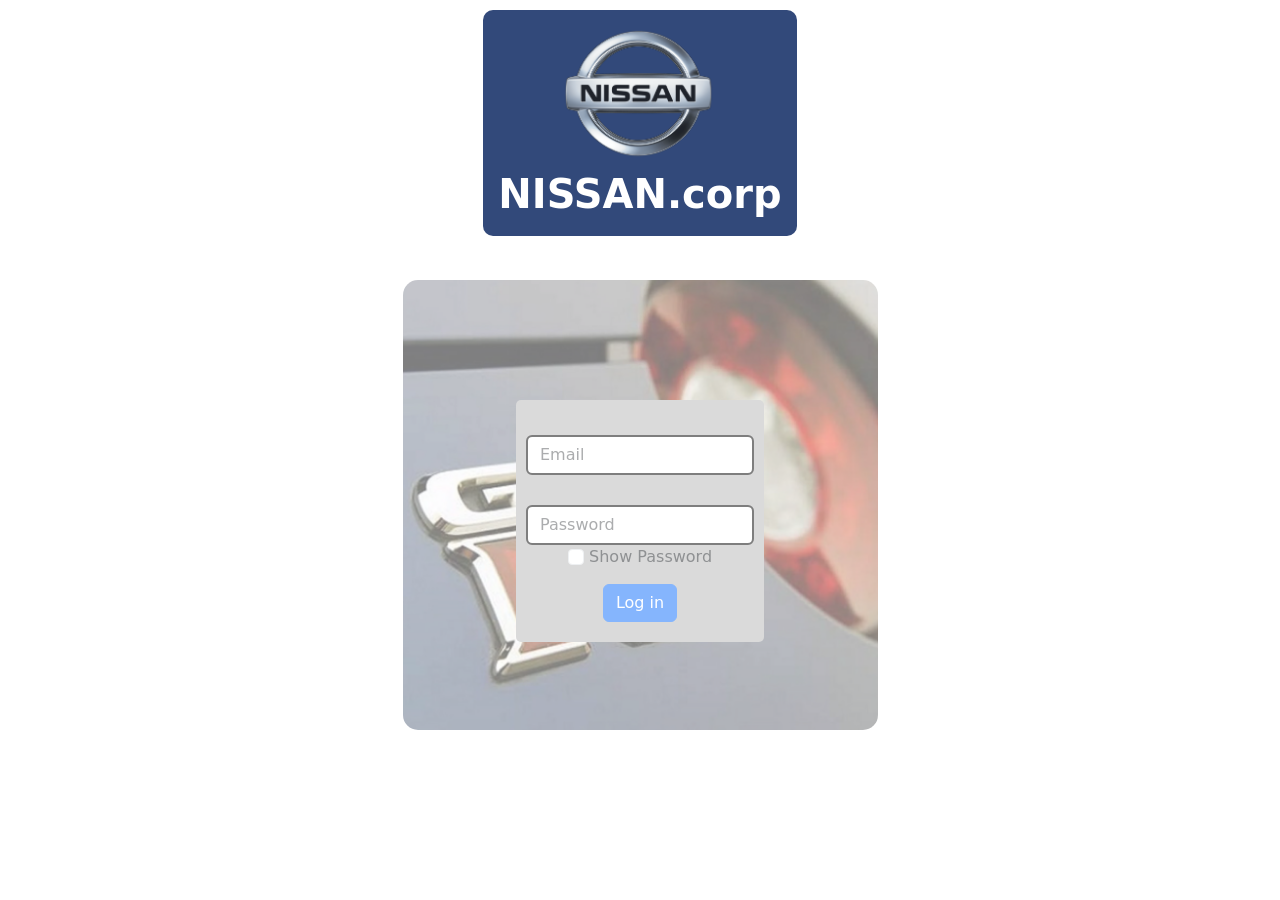
<file: index.html>
<!DOCTYPE html>
<html lang="en">
<head>
    <meta charset="UTF-8">
    <meta name="viewport" content="width=device-width, initial-scale=1.0">
    <link href="https://cdn.jsdelivr.net/npm/bootstrap@5.3.8/dist/css/bootstrap.min.css" rel="stylesheet" integrity="sha384-sRIl4kxILFvY47J16cr9ZwB07vP4J8+LH7qKQnuqkuIAvNWLzeN8tE5YBujZqJLB" crossorigin="anonymous">
    <link rel="stylesheet" href="style.css">
    <title>Document</title>
</head>
<body>
    <div class="container">
        <div class="row justify-content-center align-item-center">
            <div class="d-flex flex-column logo">
                <img src="Logo/Nissan-Logo-PNG1.png" alt="logo">
                <h1 class="text-center me-0 logo_title fw-bold">NISSAN.corp</h1>
            </div>
     <div class="container">
        <div class="row justify-content-center d-flex">
            <div class="col-md-5 My_logcontain">

                <div class="emailpass">
                <div class="text-center">
                    <input type="text" class="form-control mx-auto email" id="Email" placeholder="Email">
                </div>

                <div class="text-center">
                    <input type="password" class="form-control mx-auto password" id="password" placeholder="Password">
                     <input class="form-check-input" type="checkbox" id="showPassword">
                     <label class="form-check-label" for="showPassword">Show Password</label>
                </div>

                    <div class="col text-center fw-bold Butt">
                        <a href="Pages/Main.page.html" class="text-light text-decoration-none"><button class="btn btn-primary">Log in</button></a>
                    </div>

                </div>

            </div>
        </div>
    </div>
    
    <script src="https://cdn.jsdelivr.net/npm/bootstrap@5.3.8/dist/js/bootstrap.bundle.min.js" integrity="sha384-FKyoEForCGlyvwx9Hj09JcYn3nv7wiPVlz7YYwJrWVcXK/BmnVDxM+D2scQbITxI" crossorigin="anonymous"></script>
</body>
</html>
</file>
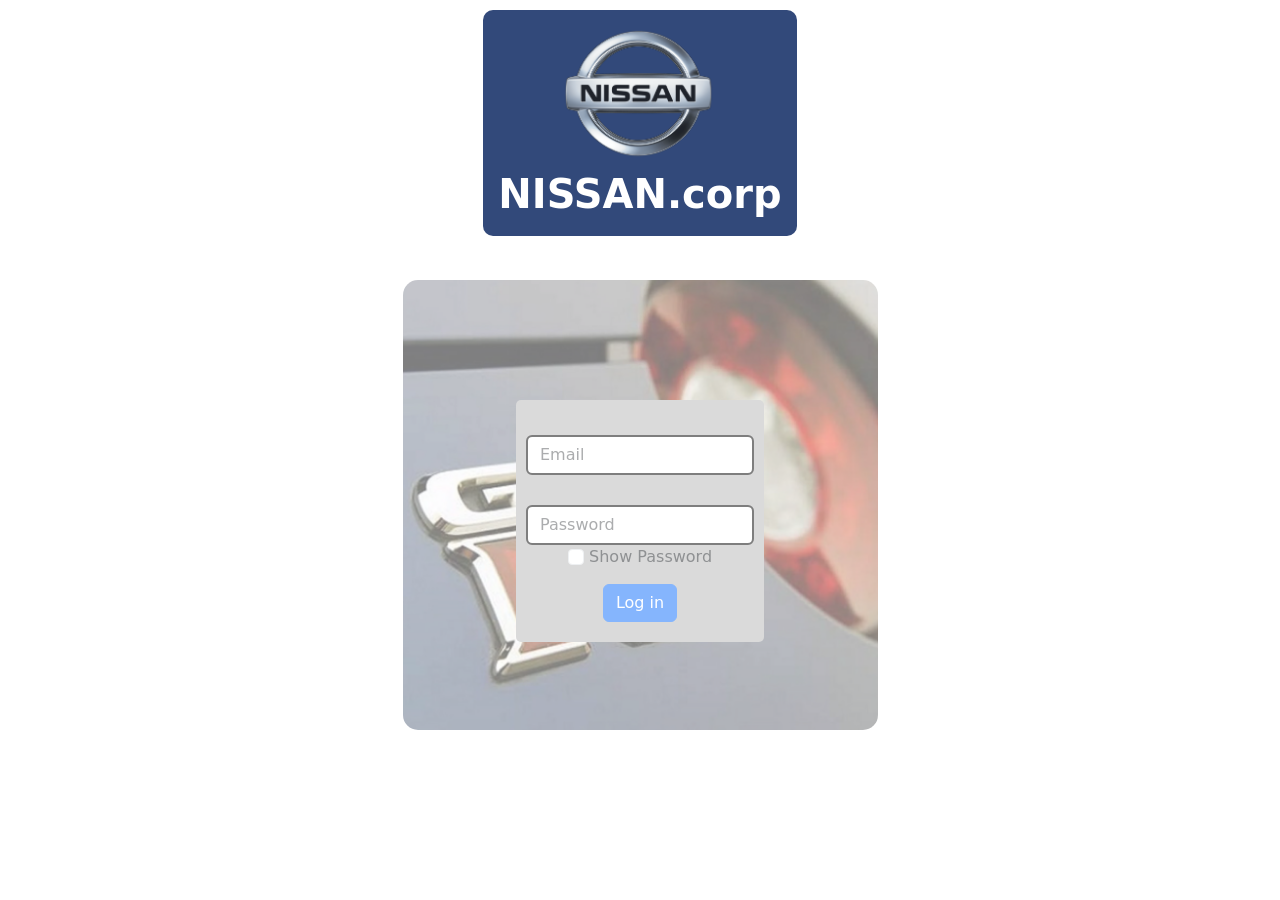
<file: log_in_page.html>
<!DOCTYPE html>
<html lang="en">
<head>
    <meta charset="UTF-8">
    <meta name="viewport" content="width=device-width, initial-scale=1.0">
    <link href="https://cdn.jsdelivr.net/npm/bootstrap@5.3.8/dist/css/bootstrap.min.css" rel="stylesheet" integrity="sha384-sRIl4kxILFvY47J16cr9ZwB07vP4J8+LH7qKQnuqkuIAvNWLzeN8tE5YBujZqJLB" crossorigin="anonymous">
    <link rel="stylesheet" href="style.css">
    <title>Document</title>
</head>
<body>
    <div class="container">
        <div class="row justify-content-center align-item-center">
            <div class="d-flex flex-column logo">
                <img src="Logo/Nissan-Logo-PNG1.png" alt="logo">
                <h1 class="text-center me-0 logo_title fw-bold">NISSAN.corp</h1>
            </div>
     <div class="container">
        <div class="row justify-content-center d-flex">
            <div class="col-md-5 My_logcontain">

                <div class="emailpass">
                <div class="text-center">
                    <input type="text" class="form-control mx-auto email" id="Email" placeholder="Email">
                </div>

                <div class="text-center">
                    <input type="password" class="form-control mx-auto password" id="password" placeholder="Password">
                     <input class="form-check-input" type="checkbox" id="showPassword">
                     <label class="form-check-label" for="showPassword">Show Password</label>
                </div>

                    <div class="col text-center fw-bold Butt">
                        <a href="Pages/Main.page.html" class="text-light text-decoration-none"><button class="btn btn-primary">Log in</button></a>
                    </div>

                </div>

            </div>
        </div>
    </div>
    
    <script src="https://cdn.jsdelivr.net/npm/bootstrap@5.3.8/dist/js/bootstrap.bundle.min.js" integrity="sha384-FKyoEForCGlyvwx9Hj09JcYn3nv7wiPVlz7YYwJrWVcXK/BmnVDxM+D2scQbITxI" crossorigin="anonymous"></script>
</body>
</html>
</file>
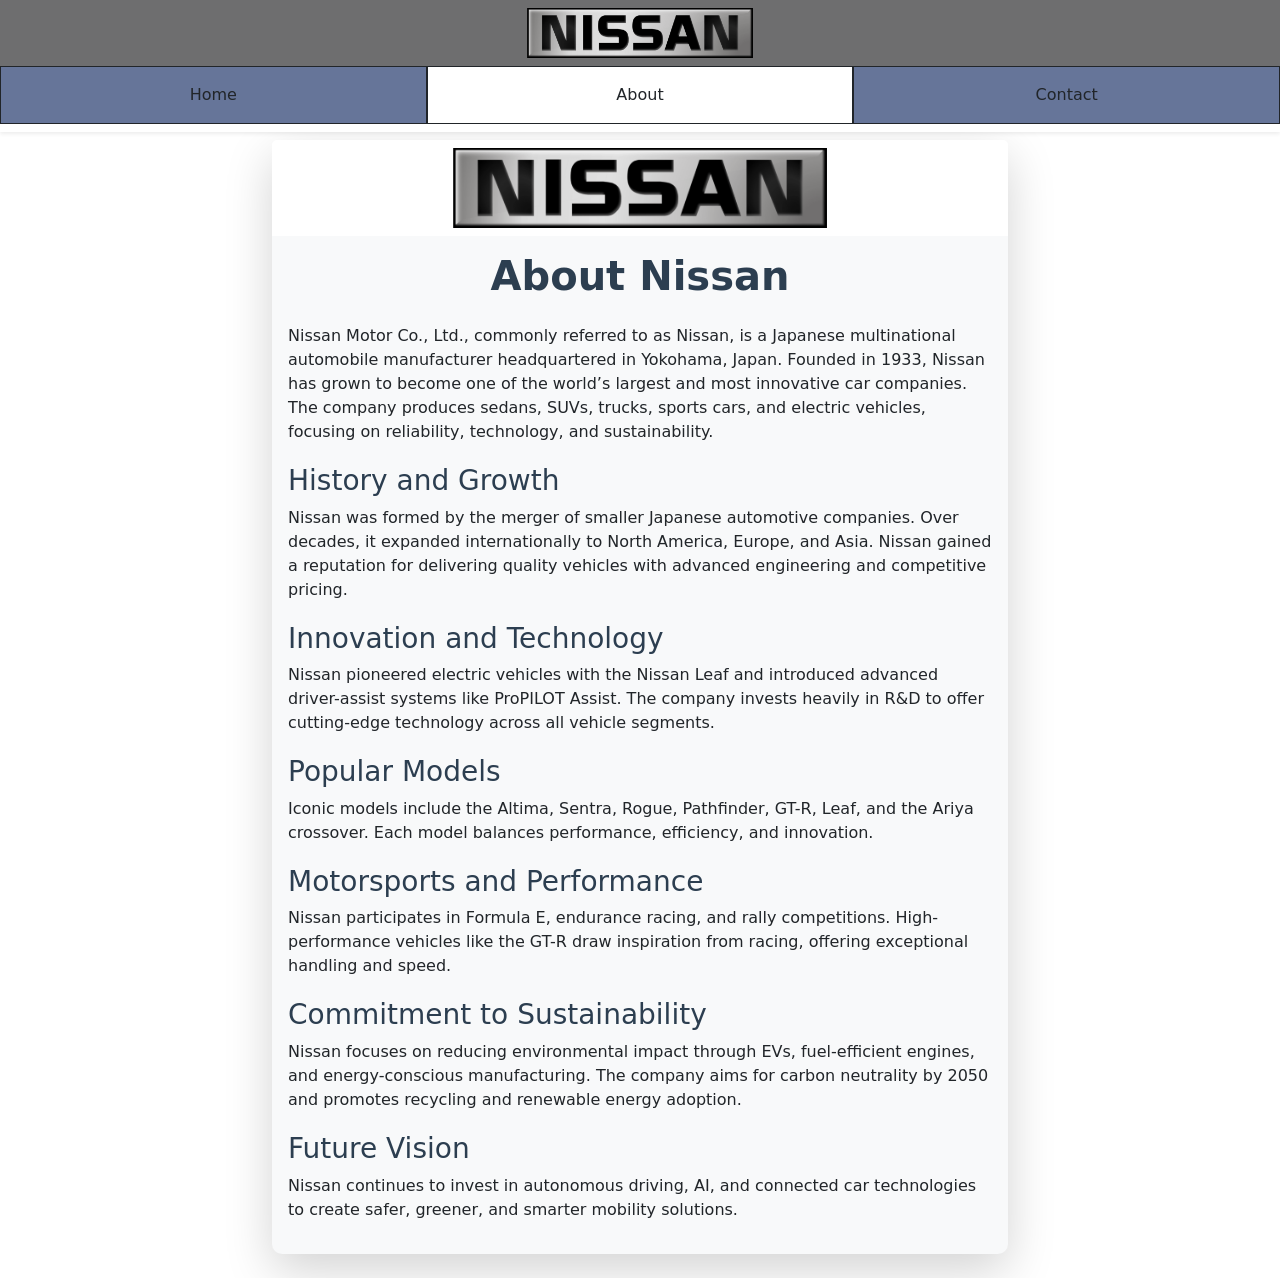
<file: Pages/About.page.html>
<!DOCTYPE html>
<html lang="en">
<head>
    <meta charset="UTF-8">
    <meta name="viewport" content="width=device-width, initial-scale=1.0">
    <link href="https://cdn.jsdelivr.net/npm/bootstrap@5.3.8/dist/css/bootstrap.min.css" rel="stylesheet" integrity="sha384-sRIl4kxILFvY47J16cr9ZwB07vP4J8+LH7qKQnuqkuIAvNWLzeN8tE5YBujZqJLB" crossorigin="anonymous">
    <link rel="stylesheet" href="style.css">
    <title>Main</title>
</head>
<body>
    <main>
        <div class="container-fluid p-0 position-fixed top-0 start-0 end-0 bg-white shadow-sm" style="z-index: 1030;">
            <div class="row g-0 justify-content-center logback py-2">
                <div class="col-auto text-center Logo">
                    <img src="Picture/Nissan-Logo-1978-1988.png" alt="BookFace_logo" style="height: 50px;">
                </div>
            </div>

            <div class="row g-0 justify-content-center mb-2">
                <div class="col text-center">
                    <a href="Main.page.html"><button class="btn rounded-0 py-3 w-100 border border-1 border-dark Button1">Home</button></a>
                </div>
                <div class="col text-center">
                    <a href="About.page.html"><button class="btn rounded-0 py-3 w-100 border border-1 border-dark Button1-Active">About</button></a>
                </div>
                <div class="col text-center">
                    <a href="Contact.page.html"><button class="btn rounded-0 py-3 w-100 border border-1 border-dark Button1">Contact</button></a>
                </div>
            </div>
        </div>

        <div class="container" style="margin-top: 140px;">
            <div class="row justify-content-center">
                <div class="col-md-8">

                    <div class="card mb-4 shadow-lg border-0" style="border-radius: 10px; background-color: #f8f9fa;">
                        <div class="card-header text-center bg-white border-0" style="border-bottom: 1px solid #dee2e6;">
                            <img src="Picture/Nissan-Logo-1978-1988.png" alt="Nissan Logo" style="height: 80px;">
                        </div>
                        <div class="card-body">
                            <h1 class="card-title text-center mb-4" style="font-weight: 700; color: #2c3e50;">About Nissan</h1>

                            <p>
                                Nissan Motor Co., Ltd., commonly referred to as Nissan, is a Japanese multinational automobile manufacturer headquartered in Yokohama, Japan. Founded in 1933, Nissan has grown to become one of the world’s largest and most innovative car companies. The company produces sedans, SUVs, trucks, sports cars, and electric vehicles, focusing on reliability, technology, and sustainability.
                            </p>

                            <h3 style="color: #2c3e50; margin-top: 20px;">History and Growth</h3>
                            <p>
                                Nissan was formed by the merger of smaller Japanese automotive companies. Over decades, it expanded internationally to North America, Europe, and Asia. Nissan gained a reputation for delivering quality vehicles with advanced engineering and competitive pricing.
                            </p>

                            <h3 style="color: #2c3e50; margin-top: 20px;">Innovation and Technology</h3>
                            <p>
                                Nissan pioneered electric vehicles with the Nissan Leaf and introduced advanced driver-assist systems like ProPILOT Assist. The company invests heavily in R&D to offer cutting-edge technology across all vehicle segments.
                            </p>

                            <h3 style="color: #2c3e50; margin-top: 20px;">Popular Models</h3>
                            <p>
                                Iconic models include the Altima, Sentra, Rogue, Pathfinder, GT-R, Leaf, and the Ariya crossover. Each model balances performance, efficiency, and innovation.
                            </p>

                            <h3 style="color: #2c3e50; margin-top: 20px;">Motorsports and Performance</h3>
                            <p>
                                Nissan participates in Formula E, endurance racing, and rally competitions. High-performance vehicles like the GT-R draw inspiration from racing, offering exceptional handling and speed.
                            </p>

                            <h3 style="color: #2c3e50; margin-top: 20px;">Commitment to Sustainability</h3>
                            <p>
                                Nissan focuses on reducing environmental impact through EVs, fuel-efficient engines, and energy-conscious manufacturing. The company aims for carbon neutrality by 2050 and promotes recycling and renewable energy adoption.
                            </p>

                            <h3 style="color: #2c3e50; margin-top: 20px;">Future Vision</h3>
                            <p>
                                Nissan continues to invest in autonomous driving, AI, and connected car technologies to create safer, greener, and smarter mobility solutions.
                            </p>
                        </div>
                    </div>
                </div>
            </div>
        </div>
    </main>

    <script src="https://cdn.jsdelivr.net/npm/bootstrap@5.3.8/dist/js/bootstrap.bundle.min.js" integrity="sha384-FKyoEForCGlyvwx9Hj09JcYn3nv7wiPVlz7YYwJrWVcXK/BmnVDxM+D2scQbITxI" crossorigin="anonymous"></script>
</body>
</html>
</file>
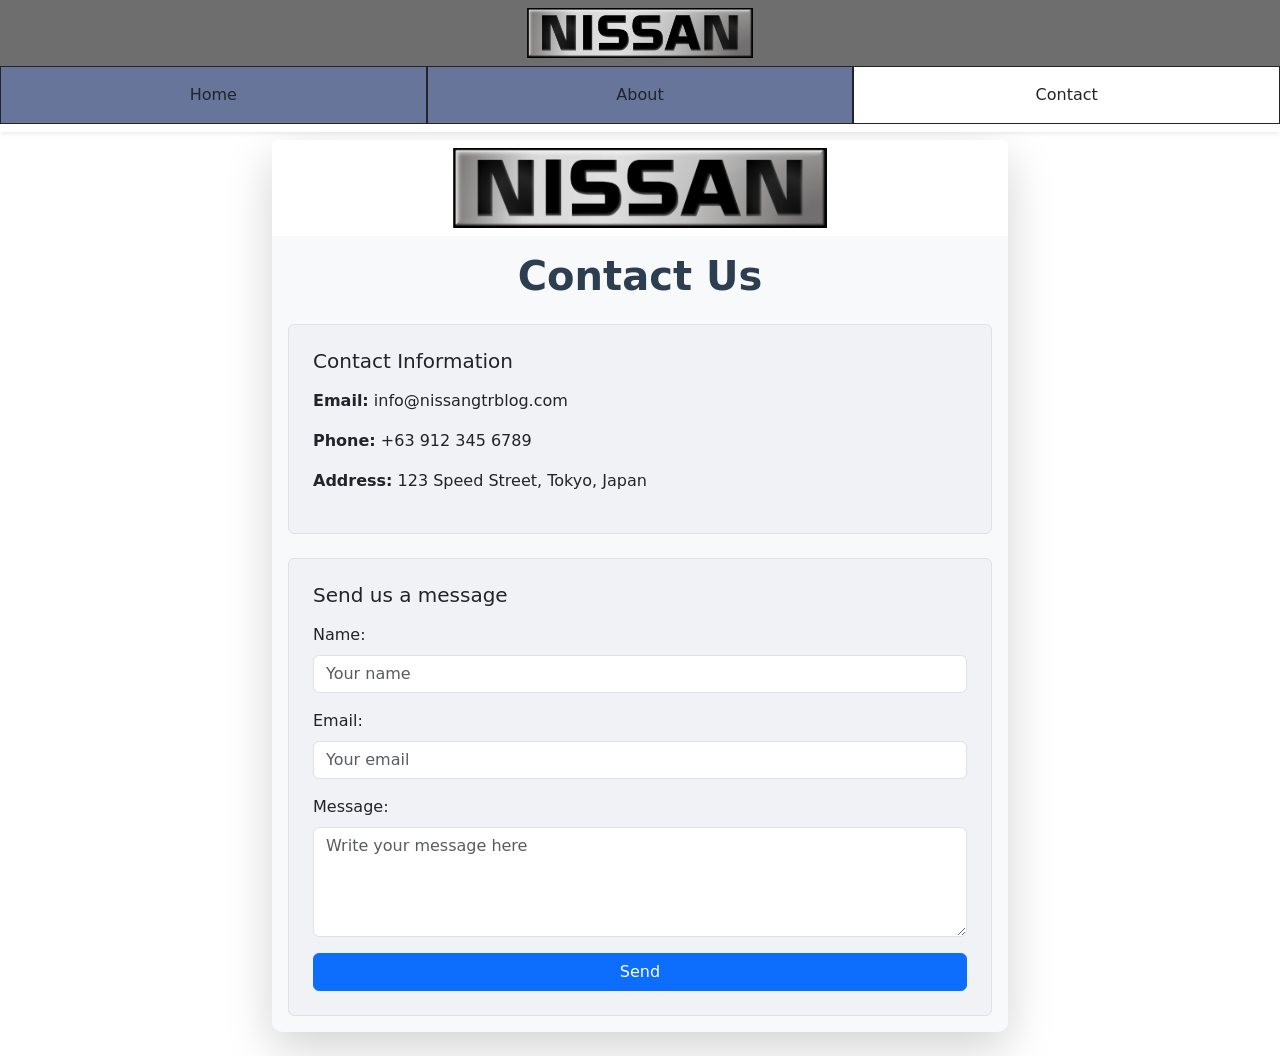
<file: Pages/Contact.page.html>
<!DOCTYPE html>
<html lang="en">
<head>
    <meta charset="UTF-8">
    <meta name="viewport" content="width=device-width, initial-scale=1.0">
    <link href="https://cdn.jsdelivr.net/npm/bootstrap@5.3.8/dist/css/bootstrap.min.css" rel="stylesheet" integrity="sha384-sRIl4kxILFvY47J16cr9ZwB07vP4J8+LH7qKQnuqkuIAvNWLzeN8tE5YBujZqJLB" crossorigin="anonymous">
    <link rel="stylesheet" href="style.css">
    <title>Main</title>
</head>
<body>
    <main>
        <div class="container-fluid p-0 position-fixed top-0 start-0 end-0 bg-white shadow-sm" style="z-index: 1030;">
            <div class="row g-0 justify-content-center logback py-2">
                <div class="col-auto text-center Logo">
                    <img src="Picture/Nissan-Logo-1978-1988.png" alt="BookFace_logo" style="height: 50px;">
                </div>
            </div>

            <div class="row g-0 justify-content-center mb-2">
                <div class="col text-center">
                    <a href="Main.page.html"><button class="btn rounded-0 py-3 w-100 border border-1 border-dark Button1">Home</button></a>
                </div>
                <div class="col text-center">
                    <a href="About.page.html"><button class="btn rounded-0 py-3 w-100 border border-1 border-dark Button1">About</button></a>
                </div>
                <div class="col text-center">
                    <a href="Contact.page.html"><button class="btn rounded-0 py-3 w-100 border border-1 border-dark Button1-Active">Contact</button></a>
                </div>
            </div>
        </div>

        <div class="container" style="margin-top: 140px;">
            <div class="row justify-content-center">
                <div class="col-md-8">

                    <div class="card mb-4 shadow-lg border-0" style="border-radius: 10px; background-color: #f8f9fa;">
                        
                        <div class="card-header text-center bg-white border-0" style="border-bottom: 1px solid #dee2e6;">
                            <img src="Picture/Nissan-Logo-1978-1988.png" alt="Nissan Logo" style="height: 80px;">
                        </div>

                        <div class="card-body">

                            <h1 class="text-center mb-4" style="font-weight: 700; color: #2c3e50;">Contact Us</h1>

                            <div class="mb-4 border p-4 rounded" style="background-color: #f0f2f5;">
                                <h5 class="mb-3">Contact Information</h5>
                                <p><strong>Email:</strong> info@nissangtrblog.com</p>
                                <p><strong>Phone:</strong> +63 912 345 6789</p>
                                <p><strong>Address:</strong> 123 Speed Street, Tokyo, Japan</p>
                            </div>

                            <div class="border p-4 rounded" style="background-color: #f0f2f5;">
                                <h5 class="mb-3">Send us a message</h5>
                                <form>
                                    <div class="mb-3">
                                        <label for="name" class="form-label">Name:</label>
                                        <input type="text" class="form-control" id="name" placeholder="Your name">
                                    </div>
                                    <div class="mb-3">
                                        <label for="email" class="form-label">Email:</label>
                                        <input type="email" class="form-control" id="email" placeholder="Your email">
                                    </div>
                                    <div class="mb-3">
                                        <label for="message" class="form-label">Message:</label>
                                        <textarea class="form-control" id="message" rows="4" placeholder="Write your message here"></textarea>
                                    </div>
                                    <button type="submit" class="btn btn-primary w-100">Send</button>
                                </form>
                            </div>

                        </div>
                    </div>

                </div>
            </div>
        </div>
    </main>

    <script src="https://cdn.jsdelivr.net/npm/bootstrap@5.3.8/dist/js/bootstrap.bundle.min.js" integrity="sha384-FKyoEForCGlyvwx9Hj09JcYn3nv7wiPVlz7YYwJrWVcXK/BmnVDxM+D2scQbITxI" crossorigin="anonymous"></script>
</body>
</html>
</file>
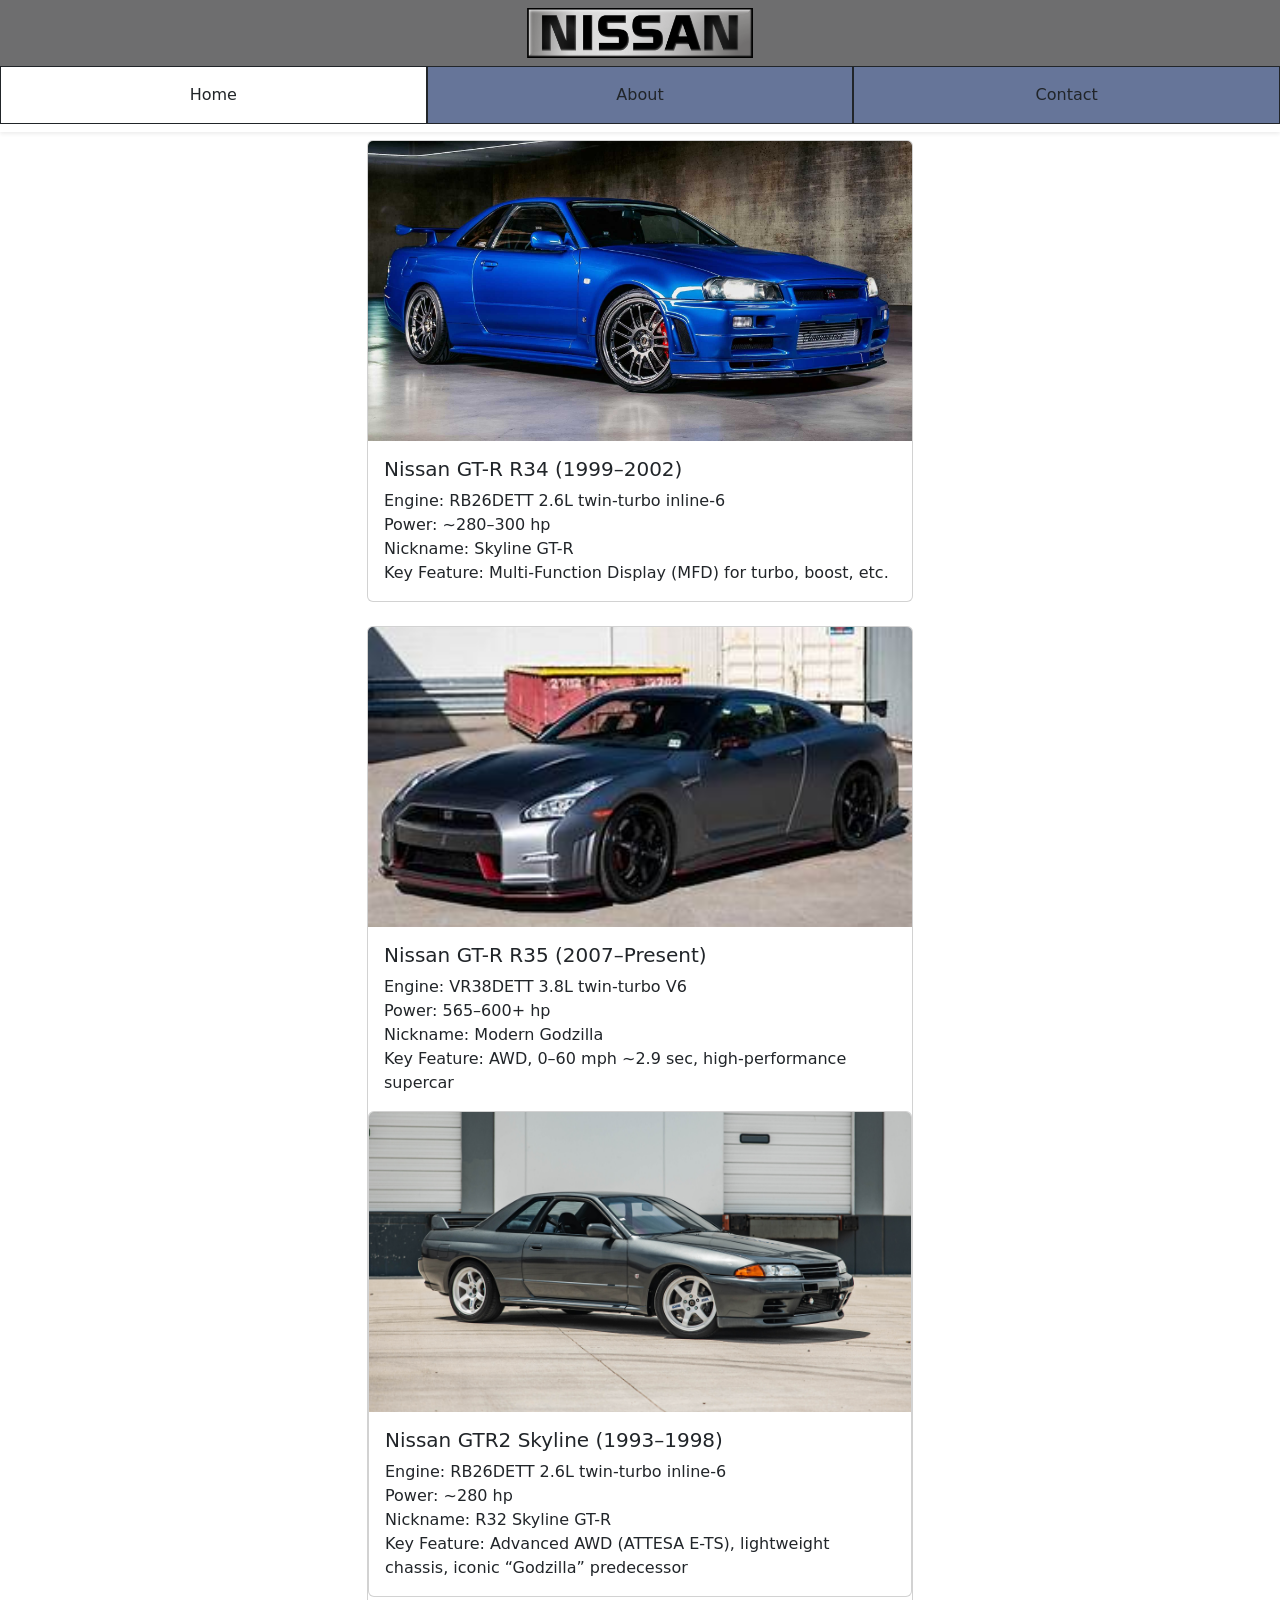
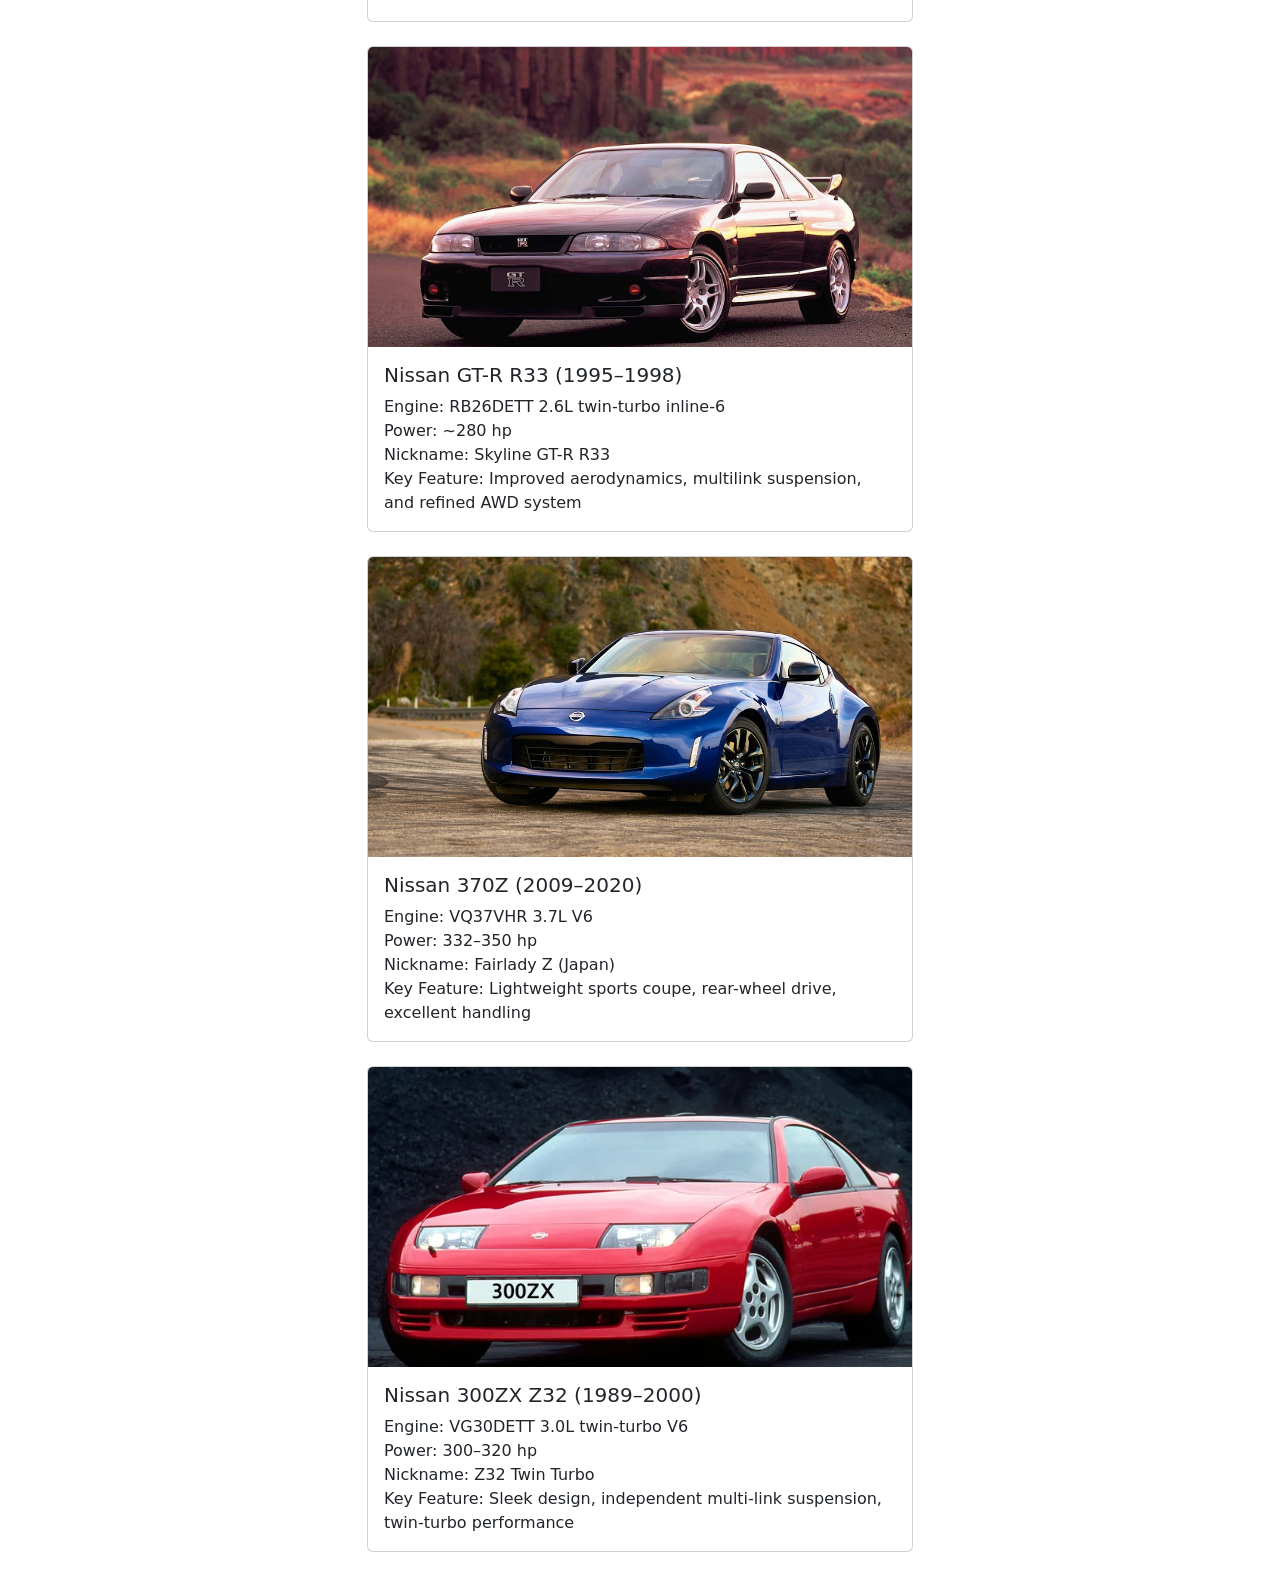
<file: Pages/Main.page.html>
<!DOCTYPE html>
<html lang="en">
<head>
    <meta charset="UTF-8">
    <meta name="viewport" content="width=device-width, initial-scale=1.0">
    <link href="https://cdn.jsdelivr.net/npm/bootstrap@5.3.8/dist/css/bootstrap.min.css" rel="stylesheet" integrity="sha384-sRIl4kxILFvY47J16cr9ZwB07vP4J8+LH7qKQnuqkuIAvNWLzeN8tE5YBujZqJLB" crossorigin="anonymous">
    <link rel="stylesheet" href="style.css">
    <title>Main</title>
</head>
<body>
    <main>
        <div class="container-fluid p-0 position-fixed top-0 start-0 end-0 bg-white shadow-sm" style="z-index: 1030;">
            <div class="row g-0 justify-content-center logback py-2">
                <div class="col-auto text-center Logo">
                    <img src="Picture/Nissan-Logo-1978-1988.png" alt="BookFace_logo" style="height: 50px;">
                </div>
            </div>

            <div class="row g-0 justify-content-center mb-2">
                <div class="col text-center">
                    <a href="Main.page.html"><button class="btn rounded-0 py-3 w-100 border border-1 border-dark Button1-Active">Home</button></a>
                </div>
                <div class="col text-center">
                    <a href="About.page.html"><button class="btn rounded-0 py-3 w-100 border border-1 border-dark Button1">About</button></a>
                </div>
                <div class="col text-center">
                    <a href="Contact.page.html"><button class="btn rounded-0 py-3 w-100 border border-1 border-dark Button1">Contact</button></a>
                </div>
            </div>
        </div>

        <div class="container" style="margin-top: 140px;">
            <div class="row justify-content-center">
                <div class="col-md-6">

                    <div class="card mb-4">
                        <img src="Picture/cars/2000-nissan-skyline-r34-gt-r-by-kaizo-industries-driven-by-paul-walker-in-fast-and-furious-bonham-s-auction.jpg" class="card-img-top" alt="Car Image" style="max-height: 300px; object-fit: cover;">
                        <div class="card-body">
                            <h5 class="card-title">Nissan GT-R R34 (1999–2002)</h5>
                            <p class="card-text">
                                Engine: RB26DETT 2.6L twin-turbo inline-6<br>
                                Power: ~280–300 hp<br>
                                Nickname: Skyline GT-R<br>
                                Key Feature: Multi-Function Display (MFD) for turbo, boost, etc.
                            </p>
                        </div>
                    </div>

                    <div class="card mb-4">
                        <img src="Picture/cars/OIP.jpg" class="card-img-top" alt="Car Image" style="max-height: 300px; object-fit: cover;">
                        <div class="card-body">
                            <h5 class="card-title">Nissan GT-R R35 (2007–Present)</h5>
                            <p class="card-text">
                                Engine: VR38DETT 3.8L twin-turbo V6<br>
                                Power: 565–600+ hp<br>
                                Nickname: Modern Godzilla<br>
                                Key Feature: AWD, 0–60 mph ~2.9 sec, high-performance supercar
                            </p>
                        </div>

                        <div class="card mb-4">
                            <img src="Picture/cars/1989-Nissan-Skyline-GT-R-2.jpg" class="card-img-top" alt="Nissan GTR2 Skyline" style="max-height: 300px; object-fit: cover;">
                            <div class="card-body">
                                <h5 class="card-title">Nissan GTR2 Skyline (1993–1998)</h5>
                                <p class="card-text">
                                    Engine: RB26DETT 2.6L twin-turbo inline-6<br>
                                    Power: ~280 hp<br>
                                    Nickname: R32 Skyline GT-R<br>
                                    Key Feature: Advanced AWD (ATTESA E-TS), lightweight chassis, iconic “Godzilla” predecessor
                                </p>
                            </div>
                        </div>
                    </div>

                    <div class="card mb-4">
                        <img src="Picture/cars/NISSAN-Skyline-GT-R--R33--4038_11.jpg" class="card-img-top" alt="Car Image" style="max-height: 300px; object-fit: cover;">
                        <div class="card-body">
                            <h5 class="card-title">Nissan GT-R R33 (1995–1998)</h5>
                            <p class="card-text">
                                Engine: RB26DETT 2.6L twin-turbo inline-6<br>
                                Power: ~280 hp<br>
                                Nickname: Skyline GT-R R33<br>
                                Key Feature: Improved aerodynamics, multilink suspension, and refined AWD system
                            </p>
                        </div>
                    </div>

                    <div class="card mb-4">
                        <img src="Picture/cars/344527-2020-nissan-370z.jpg" class="card-img-top" alt="Car Image" style="max-height: 300px; object-fit: cover;">
                        <div class="card-body">
                            <h5 class="card-title">Nissan 370Z (2009–2020)</h5>
                            <p class="card-text">
                                Engine: VQ37VHR 3.7L V6<br>
                                Power: 332–350 hp<br>
                                Nickname: Fairlady Z (Japan)<br>
                                Key Feature: Lightweight sports coupe, rear-wheel drive, excellent handling
                            </p>
                        </div>
                    </div>

                    <div class="card mb-4">
                        <img src="Picture/cars/6652270.webp" class="card-img-top" alt="Car Image" style="max-height: 300px; object-fit: cover;">
                        <div class="card-body">
                            <h5 class="card-title">Nissan 300ZX Z32 (1989–2000)</h5>
                            <p class="card-text">
                                Engine: VG30DETT 3.0L twin-turbo V6<br>
                                Power: 300–320 hp<br>
                                Nickname: Z32 Twin Turbo<br>
                                Key Feature: Sleek design, independent multi-link suspension, twin-turbo performance
                            </p>
                        </div>
                    </div>
                </div>
            </div>
        </div>
    </main>

    <script src="https://cdn.jsdelivr.net/npm/bootstrap@5.3.8/dist/js/bootstrap.bundle.min.js" integrity="sha384-FKyoEForCGlyvwx9Hj09JcYn3nv7wiPVlz7YYwJrWVcXK/BmnVDxM+D2scQbITxI" crossorigin="anonymous"></script>
</body>
</html>
</file>
<file: style.css>
.logo img {
  margin-top: 10%;
  max-width: 200px;
  height: 150px;
  display: block;
  margin: 0 auto;
}

.password {
  border: 2px solid black;
  margin-top: 30px;
}

.email {
  border: 2px solid black;
  margin-top: 30px;
}


.emailpass{
  background-color: rgb(182, 182, 182);
  display: flex;
  flex-direction: column;
  align-items: baseline;
  padding: 5px 10px;
  border-radius: 5px;
  width: fit-content;
  margin: 10px auto;
  margin-top: 100px;
}

.logo {
  background-color: rgb(50, 73, 122);
  display: flex;
  flex-direction: column;
  align-items: center;
  padding: 10px 15px;
  border-radius: 10px;
  width: fit-content;
  margin: 10px auto;
}

.logo_title {
  color: white;
}

.Butt {
  display: flex;
  flex-direction: column;
  align-items: baseline;
  padding: 5px 10px;
  border-radius: 5px;
  width: fit-content;
  margin: 10px auto;
  margin-top: 10px;
}

.My_logcontain {
  background-image: url("Logo/3_111daad9-e218-4090-86dd-774e5c4105b0.webp");
  background-size: cover;       
  background-position: center;   
  background-repeat: no-repeat;  
  padding: 20px;
  border-radius: 15px;
  min-height: 450px;
  margin-top: 3%;
  opacity: 0.5;                 
}
</file>
<file: Pages/style.css>
.logback{
    background-color: #6e6e6f;
}

.Logo img {
    max-width: 226px;
}

.Button1{
    background-color: #667599;
}
</file>
